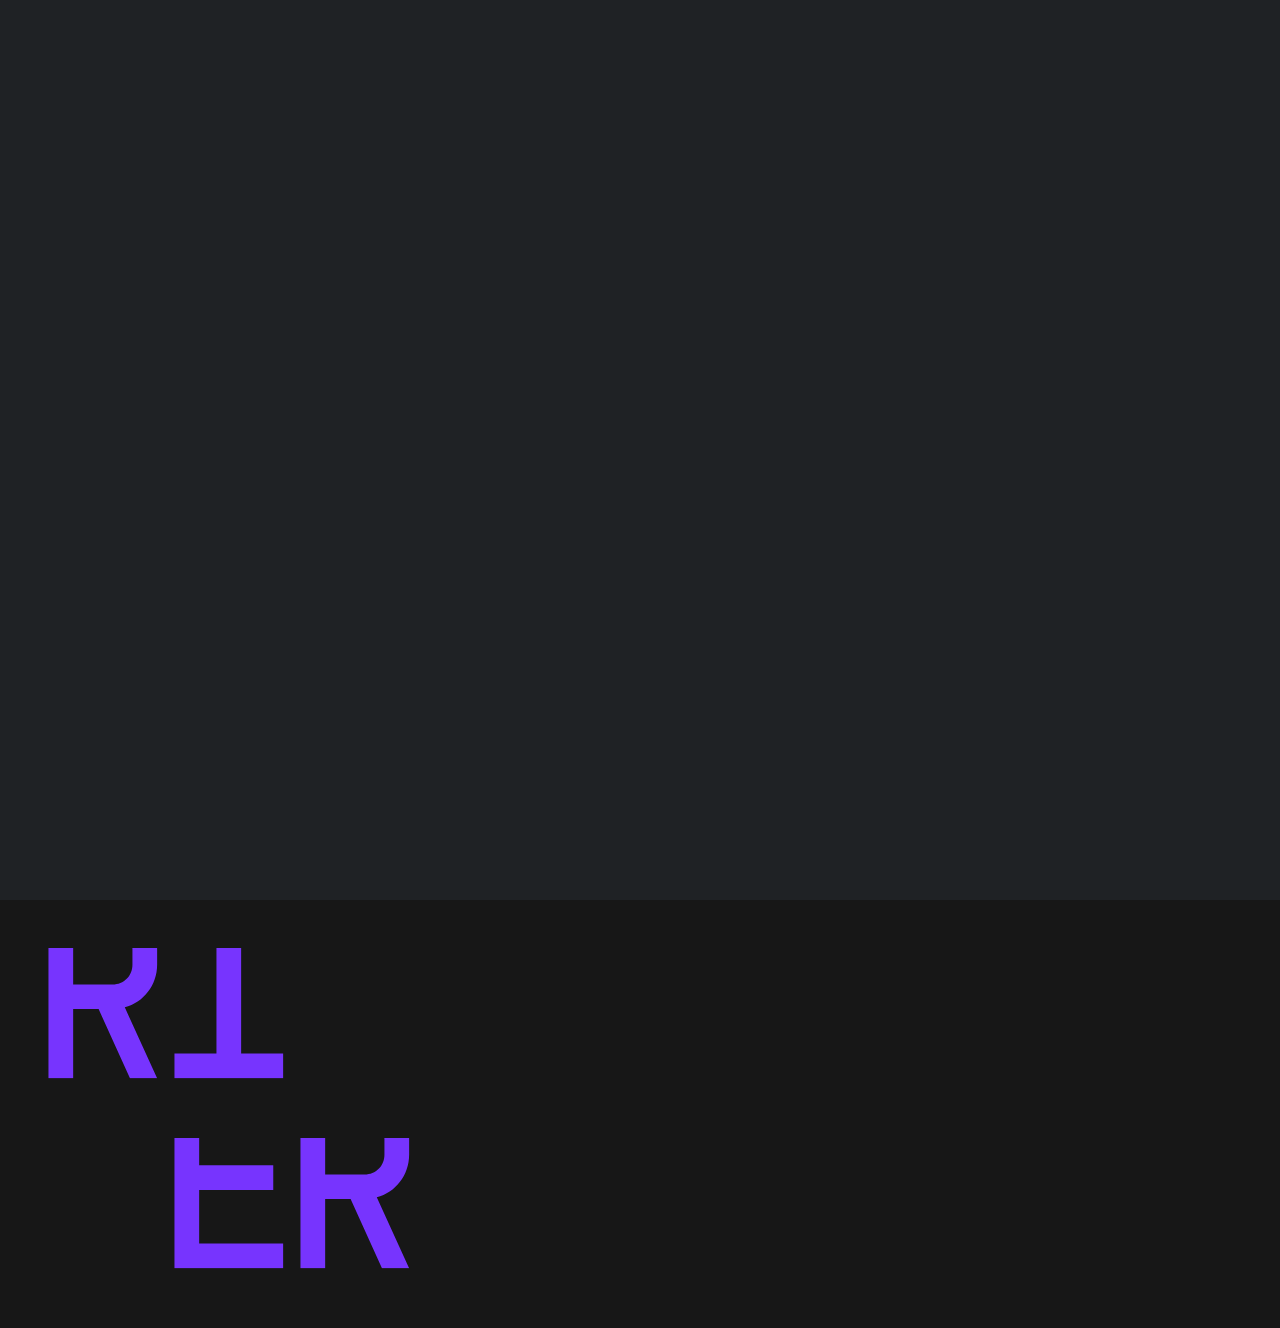
<file: index.html>
<!DOCTYPE html>
<html lang="en">

  <head>
    <meta charset="UTF-8">
    <meta name="viewport" content="width=device-width, initial-scale=1.0">
    <meta http-equiv="X-UA-Compatible" content="ie=edge">

    <link rel="icon" type="image/svg+xml" href="favicon.svg">
    <title>Landon K. Dorrier</title>
    <meta name="description" content="Digital Designer and Developer with over 10 years of experience.">

    <!-- Open Graph? -->

    <!-- Preload Fonts -->
    <link rel="preload" href="/assets/fonts/EditorialNew/PPEditorialNew-UltraboldItalic.otf" as="font" type="font/otf" crossorigin>
    <link rel="preload" href="/assets/fonts/EditorialNew/PPEditorialNew-Italic.otf" as="font" type="font/otf" crossorigin>

    <!-- CSS -->
    <link rel="stylesheet" href="assets/css/reset.css">
    <link rel="stylesheet" href="assets/css/main.css">
  </head>

  <body>

    <!-- ABSOLUTE: Graphic elements -->
    <div class="screen-wipe screen-wipe--3"></div>
    <div class="screen-wipe screen-wipe--2"></div>
    <div class="screen-wipe"></div>

    <!-- Site container -->
    <div class="site-container">

      <!-- Site main -->
      <main class="grid">

        <!-- Name -->
        <div class="grid__name">
          <!-- LANDON -->
          <!-- L -->
          <div class="letter">
            <svg class="animate-in" aria-hidden="true" fill="none" xmlns="http://www.w3.org/2000/svg" viewBox="0 0 114 180"><path d="M26.08.8v153.6h87.04V180H.48V.8h25.6Z" fill="currentColor"/></svg>
          </div>
          <!-- A -->
          <div class="letter">
            <svg class="animate-in" aria-hidden="true" fill="none" xmlns="http://www.w3.org/2000/svg" viewBox="0 0 114 180"><path d="M26.08 180H.48v-58.88L44 .8h25.6l43.52 120.32V180h-25.6v-41.472H26.08V180Zm4.608-67.072h52.224l-25.856-71.68h-.512l-25.856 71.68Z" fill="currentColor"/></svg>
          </div>
          <!-- SPACER -->
          <div class="letter letter--spacer"></div>
          <!-- SPACER -->
          <div class="letter letter--spacer"></div>
          <!-- N -->
          <div class="letter">
            <svg class="animate-in" aria-hidden="true" fill="none" xmlns="http://www.w3.org/2000/svg" viewBox="0 0 114 180"><path d="M87.52.8h25.6V180H76L26.08 43.808V180H.48V.8H37.6l49.92 136.192V.8Z" fill="currentColor"/></svg>
          </div>
          <!-- D -->
          <div class="letter">
            <svg class="animate-in" aria-hidden="true" fill="none" xmlns="http://www.w3.org/2000/svg" viewBox="0 0 114 180"><path d="M67.04.8c25.344 0 46.08 20.48 46.08 46.08v86.784c0 25.344-20.736 46.336-46.08 46.336H.48V.8h66.56ZM26.08 154.144h40.96c11.264 0 20.48-9.216 20.48-20.48V46.88c0-11.264-8.96-20.48-20.48-20.48H26.08v127.744Z" fill="currentColor"/></svg>
          </div>
          <!-- O -->
          <div class="letter letter--o">
            <svg class="animate-in" aria-hidden="true" fill="none" xmlns="http://www.w3.org/2000/svg" viewBox="0 0 161 181"><path d="M48.078 181.488c-32.7 0-47.306-25.724-47.306-57.988C.772 63.768 46.988.112 96.692.112c32.7 0 47.088 25.724 47.088 57.77 0 59.95-45.998 123.606-95.702 123.606Zm3.052-9.156c33.136 0 68.452-72.376 68.452-124.696 0-22.672-6.976-38.586-25.942-38.586-33.136 0-68.452 72.594-68.452 124.914 0 22.454 6.758 38.368 25.942 38.368Z" fill="currentColor"/></svg>
          </div>
          <!-- N -->
          <div class="letter">
            <svg class="animate-in" aria-hidden="true" fill="none" xmlns="http://www.w3.org/2000/svg" viewBox="0 0 114 180"><path d="M87.52.8h25.6V180H76L26.08 43.808V180H.48V.8H37.6l49.92 136.192V.8Z" fill="currentColor"/></svg>
          </div>
          <div class="letter letter--spacer"></div>

          <!-- KYLE -->
          <!-- K -->
          <div class="letter">
            <svg class="animate-in" aria-hidden="true" fill="none" xmlns="http://www.w3.org/2000/svg" viewBox="0 0 114 180"><path d="M26.08 180H.48V.8h25.6v76.8h9.728L82.912.8h30.208L58.08 90.4l55.04 89.6H82.912l-47.104-76.8H26.08V180Z" fill="currentColor"/></svg>
          </div>
          <!-- SPACER -->
          <div class="letter letter--spacer"></div>
          <!-- Y -->
          <!-- <div class="letter">
            <svg class="animate-in" aria-hidden="true" fill="none" xmlns="http://www.w3.org/2000/svg" viewBox="0 0 114 180"><path d="M44 180v-63.744L.48 62.24V.8h25.6v52.224l30.208 37.632h.512l30.72-40.192V.8h25.6v58.368L69.6 116.256V180H44Z" fill="currentColor"/></svg>
          </div> -->
          <!-- L -->
          <!-- <div class="letter">
            <svg class="animate-in" aria-hidden="true" fill="none" xmlns="http://www.w3.org/2000/svg" viewBox="0 0 114 180"><path d="M26.08.8v153.6h87.04V180H.48V.8h25.6Z" fill="currentColor"/></svg>
          </div> -->
          <!-- E -->
          <!-- <div class="letter">
            <svg class="animate-in" aria-hidden="true" fill="none" xmlns="http://www.w3.org/2000/svg" viewBox="0 0 114 180"><path d="M113.12.8v25.6H26.08v46.848h76.8v25.6h-76.8V154.4h87.04V180H.48V.8h112.64Z" fill="currentColor"/></svg>
          </div> -->
  
          <!-- DORRIER -->
          <!-- D -->
          <div class="letter">
            <svg class="animate-in" aria-hidden="true" fill="none" xmlns="http://www.w3.org/2000/svg" viewBox="0 0 114 180"><path d="M67.04.8c25.344 0 46.08 20.48 46.08 46.08v86.784c0 25.344-20.736 46.336-46.08 46.336H.48V.8h66.56ZM26.08 154.144h40.96c11.264 0 20.48-9.216 20.48-20.48V46.88c0-11.264-8.96-20.48-20.48-20.48H26.08v127.744Z" fill="currentColor"/></svg>
          </div>
          <!-- SPACER -->
          <div class="letter letter--spacer"></div>
          <!-- O -->
          <div class="letter letter--o">
            <svg class="animate-in" aria-hidden="true" fill="none" xmlns="http://www.w3.org/2000/svg" viewBox="0 0 161 181"><path d="M48.078 181.488c-32.7 0-47.306-25.724-47.306-57.988C.772 63.768 46.988.112 96.692.112c32.7 0 47.088 25.724 47.088 57.77 0 59.95-45.998 123.606-95.702 123.606Zm3.052-9.156c33.136 0 68.452-72.376 68.452-124.696 0-22.672-6.976-38.586-25.942-38.586-33.136 0-68.452 72.594-68.452 124.914 0 22.454 6.758 38.368 25.942 38.368Z" fill="currentColor"/></svg>
          </div>
          <!-- R -->
          <div class="letter">
            <svg class="animate-in" aria-hidden="true" fill="none" xmlns="http://www.w3.org/2000/svg" viewBox="0 0 114 180"><path d="M113.12 180H84.96l-32.512-71.68H26.08V180H.48V.8h66.56c25.6 0 46.08 20.48 46.08 46.08v15.36c0 21.248-14.08 38.912-33.536 44.288L113.12 180ZM26.08 82.72h40.96c11.52 0 20.48-8.96 20.48-20.48V46.88c0-11.52-8.96-20.48-20.48-20.48H26.08v56.32Z" fill="currentColor"/></svg>
          </div>
          <!-- SPACER -->
          <!-- <div class="letter letter--spacer"></div> -->
          <!-- R -->
          <div class="letter">
            <svg class="animate-in" aria-hidden="true" fill="none" xmlns="http://www.w3.org/2000/svg" viewBox="0 0 114 180"><path d="M113.12 180H84.96l-32.512-71.68H26.08V180H.48V.8h66.56c25.6 0 46.08 20.48 46.08 46.08v15.36c0 21.248-14.08 38.912-33.536 44.288L113.12 180ZM26.08 82.72h40.96c11.52 0 20.48-8.96 20.48-20.48V46.88c0-11.52-8.96-20.48-20.48-20.48H26.08v56.32Z" fill="currentColor"/></svg>
          </div>
          <!-- SPACER -->
          <!-- <div class="letter letter--spacer"></div> -->
          <!-- I -->
          <div class="letter">
            <svg class="animate-in" aria-hidden="true" fill="none" xmlns="http://www.w3.org/2000/svg" viewBox="0 0 114 180"><path d="M.48.8h112.64v25.6H69.6v128h43.52V180H.48v-25.6H44v-128H.48V.8Z" fill="currentColor"/></svg>
          </div>
          <!-- SPACER -->
          <div class="letter letter--spacer"></div>
          <!-- SPACER -->
          <div class="letter letter--spacer"></div>
          <!-- E -->
          <div class="letter">
            <svg class="animate-in" aria-hidden="true" fill="none" xmlns="http://www.w3.org/2000/svg" viewBox="0 0 114 180"><path d="M113.12.8v25.6H26.08v46.848h76.8v25.6h-76.8V154.4h87.04V180H.48V.8h112.64Z" fill="currentColor"/></svg>
          </div>
          <!-- R -->
          <div class="letter">
            <svg class="animate-in" aria-hidden="true" fill="none" xmlns="http://www.w3.org/2000/svg" viewBox="0 0 114 180"><path d="M113.12 180H84.96l-32.512-71.68H26.08V180H.48V.8h66.56c25.6 0 46.08 20.48 46.08 46.08v15.36c0 21.248-14.08 38.912-33.536 44.288L113.12 180ZM26.08 82.72h40.96c11.52 0 20.48-8.96 20.48-20.48V46.88c0-11.52-8.96-20.48-20.48-20.48H26.08v56.32Z" fill="currentColor"/></svg>
          </div>

        </div>

        <!-- Body content -->
        <div class="grid__main">
          <section class="section">
            <h1 class="section__heading">Landon K. Dorrier</h1>
            <ul class="list-style-none">
              <li>Husband + Father + Son</li>
              <li>Digital Designer + Developer</li>
            </ul>
            <ul class="list-style-none">
              <li>Part of the great team at <a href="https://www.journeygroup.com/">Journey Group</a></li>
              <li>Charlottesville—VA</li>
            </ul>
          </section>
          <section class="section">
            <h1 class="section__heading">Hyperlinks</h1>
            <ul class="list-style-none">
              <li><a href="https://www.behance.net/landonkd">Behance</a></li>
              <li><a href="https://github.com/landonkd">GitHub</a></li>
              <li><a href="https://www.linkedin.com/pub/letter--dorrier/51/a76/586">LinkedIn</a></li>
            </ul>
          </section>
        </div>







        <!-- Name -->
        <div class="grid__name">
          <!-- DORRIER -->
          <!-- SPACER -->
          <div class="letter letter--spacer"></div>
          <!-- SPACER -->
          <div class="letter letter--spacer"></div>
          <!-- D -->
          <div class="letter">
            <svg class="animate-in" aria-hidden="true" fill="none" xmlns="http://www.w3.org/2000/svg" viewBox="0 0 114 180"><path d="M67.04.8c25.344 0 46.08 20.48 46.08 46.08v86.784c0 25.344-20.736 46.336-46.08 46.336H.48V.8h66.56ZM26.08 154.144h40.96c11.264 0 20.48-9.216 20.48-20.48V46.88c0-11.264-8.96-20.48-20.48-20.48H26.08v127.744Z" fill="currentColor"/></svg>
          </div>
          <!-- O -->
          <div class="letter letter--o">
            <svg class="animate-in" aria-hidden="true" fill="none" xmlns="http://www.w3.org/2000/svg" viewBox="0 0 161 181"><path d="M48.078 181.488c-32.7 0-47.306-25.724-47.306-57.988C.772 63.768 46.988.112 96.692.112c32.7 0 47.088 25.724 47.088 57.77 0 59.95-45.998 123.606-95.702 123.606Zm3.052-9.156c33.136 0 68.452-72.376 68.452-124.696 0-22.672-6.976-38.586-25.942-38.586-33.136 0-68.452 72.594-68.452 124.914 0 22.454 6.758 38.368 25.942 38.368Z" fill="currentColor"/></svg>
          </div>
          <!-- R -->
          <div class="letter">
            <svg class="animate-in" aria-hidden="true" fill="none" xmlns="http://www.w3.org/2000/svg" viewBox="0 0 114 180"><path d="M113.12 180H84.96l-32.512-71.68H26.08V180H.48V.8h66.56c25.6 0 46.08 20.48 46.08 46.08v15.36c0 21.248-14.08 38.912-33.536 44.288L113.12 180ZM26.08 82.72h40.96c11.52 0 20.48-8.96 20.48-20.48V46.88c0-11.52-8.96-20.48-20.48-20.48H26.08v56.32Z" fill="currentColor"/></svg>
          </div>
          <!-- SPACER -->
          <div class="letter letter--spacer"></div>
          <!-- SPACER -->
          <div class="letter letter--spacer"></div>
          <!-- R -->
          <div class="letter">
            <svg class="animate-in" aria-hidden="true" fill="none" xmlns="http://www.w3.org/2000/svg" viewBox="0 0 114 180"><path d="M113.12 180H84.96l-32.512-71.68H26.08V180H.48V.8h66.56c25.6 0 46.08 20.48 46.08 46.08v15.36c0 21.248-14.08 38.912-33.536 44.288L113.12 180ZM26.08 82.72h40.96c11.52 0 20.48-8.96 20.48-20.48V46.88c0-11.52-8.96-20.48-20.48-20.48H26.08v56.32Z" fill="currentColor"/></svg>
          </div>
          <!-- SPACER -->
          <!-- <div class="letter letter--spacer"></div> -->
          <!-- I -->
          <div class="letter">
            <svg class="animate-in" aria-hidden="true" fill="none" xmlns="http://www.w3.org/2000/svg" viewBox="0 0 114 180"><path d="M.48.8h112.64v25.6H69.6v128h43.52V180H.48v-25.6H44v-128H.48V.8Z" fill="currentColor"/></svg>
          </div>
          <!-- E -->
          <div class="letter">
            <svg class="animate-in" aria-hidden="true" fill="none" xmlns="http://www.w3.org/2000/svg" viewBox="0 0 114 180"><path d="M113.12.8v25.6H26.08v46.848h76.8v25.6h-76.8V154.4h87.04V180H.48V.8h112.64Z" fill="currentColor"/></svg>
          </div>
          <!-- SPACER -->
          <div class="letter letter--spacer"></div>
          <!-- R -->
          <div class="letter">
            <svg class="animate-in" aria-hidden="true" fill="none" xmlns="http://www.w3.org/2000/svg" viewBox="0 0 114 180"><path d="M113.12 180H84.96l-32.512-71.68H26.08V180H.48V.8h66.56c25.6 0 46.08 20.48 46.08 46.08v15.36c0 21.248-14.08 38.912-33.536 44.288L113.12 180ZM26.08 82.72h40.96c11.52 0 20.48-8.96 20.48-20.48V46.88c0-11.52-8.96-20.48-20.48-20.48H26.08v56.32Z" fill="currentColor"/></svg>
          </div>

        </div>

      </main><!-- .main -->

    </div><!-- .site-container -->

    <!-- JS Scripts -->
    <!-- <script src="assets/js/main.js"></script> -->
  </body>

</html>
</file>
<file: assets/css/main.css>
/* Variables 
----------------------------- */
:root {
  /* Colors */
  --midnight: #030303; 
  --moonlight: #171717;
  --shadow: #1F2225;
  --light: #BABFC5;
  --grey: #464D53;
  --violet: #7734FE;
  --violet-d: #6B50C3;
  --violet-dd: #5339A7;
  --violet-ddd: #402C81;
  --violet-dddd: #3a2874;
  --ultra-violet: #430BFF;
  
  --color-name: var(--violet);
  --color-text: var(--violet-d);
  --color-heading: var(--violet-d);
  --color-bg: var(--moonlight);
  --color-border: var(--violet-dddd);

  /* Typography */
  --base-font-size: 18px;
  --font-serif: 'Editorial New', ui-serif, Georgia, Cambria, 'Times New Roman', Times, serif;
  --font-sans: 'Neue Montreal', ui-sans-serif, system-ui, -apple-system, BlinkMacSystemFont, 'Segoe UI', Roboto, 'Helvetica Neue', Arial, sans-serif;

  /* Measures */
  --space-stack: 1lh;
  --base-pad: 1rem;
  --base-margin: var(--space-stack, 1.5rem);
  --grid-gap: 3rem;
  --main-content-offset-top: 2rem;
  --section-margin: calc(3 * var(--base-margin));
  --site-gutter: 2rem;

  /* Other */
  --border: 1px solid var(--color-border);

  /* Motion
  ------------------- */
  --ease-in: cubic-bezier(.895,.03,.685,.22);
  --ease-out: cubic-bezier(.165,.84,.44,1);
  --ease-in-out: cubic-bezier(0.65, 0.05, 0.36, 1);
  --ease-authentic-motion: cubic-bezier(0.4,0,0.2,1);
  --cubic-screen-wipe: cubic-bezier(.79,.14,.15,.86);
}

@media (min-width: 750px) {
  :root {
    --base-font-size: 20px;
    --grid-gap: 4.5rem;
    --main-content-offset-top: 10rem;
    --section-margin: calc(4 * var(--base-margin));
  }
}

@media (min-width: 1024px) {
  :root {
    --main-content-offset-top: 15rem;
    --site-gutter: 3rem;
  }
}

@media (min-width: 1440px) {
  :root {
    --base-font-size: 24px;
    --base-margin: 2rem;
    --grid-gap: 6rem;
    --main-content-offset-top: 16rem;
    --section-margin: calc(3 * var(--base-margin));
  }
}

@media (min-width: 1600px) {
  :root {
    --main-content-offset-top: 18vw;
  }
}

@media (min-width: 2400px) {
  :root {
    --base-font-size: 20px;
  }
}


/* Fonts 
------------------- */
@font-face {
  font-family: 'Editorial New';
  src: url('../fonts/EditorialNew/PPEditorialNew-UltraboldItalic.otf');
  font-style: italic;
  font-weight: 800;
  font-display: swap;
}

@font-face {
  font-family: 'Editorial New';
  src: url('../fonts/EditorialNew/PPEditorialNew-Italic.otf');
  font-style: italic;
  font-weight: 400;
  font-display: swap;
}

@font-face {
  font-family: 'Neue Montreal';
  src: url('../fonts/NeueMontreal/PPNeueMontreal-Bold.otf');
  font-style: normal;
  font-weight: 600;
  font-display: swap;
}


/* Utility 
------------------- */
.sr-only {
  clip: rect(0 0 0 0);
  clip-path: inset(50%);
  height: 1px;
  overflow: hidden;
  position: absolute;
  white-space: nowrap;
  width: 1px;
}

.nowrap {
  display: block;
  white-space: nowrap;
}

.list-style-none {
  list-style: none;
  margin: 0;
  padding-left: 0;
}


/* Base 
----------------------------- */
body {
  background-color: var(--color-bg);
  color: var(--color-text);
  font-family: var(--font-serif);
  font-size: var(--base-font-size);
  font-style: italic;
  font-weight: 400;
  line-height: 1.5;
  overflow-x: hidden;
  padding: 0;
  position: relative;
  -webkit-font-smoothing: antialiased;
}

::selection {
  background-color: var(--ultra-violet);
  color: white;
}

::-moz-selection {
  background-color: var(--ultra-violet);
  color: white;
}

ul li,
ol li {
  margin-bottom: 5px;
}

ul li:last-child,
ol li:last-child {
  margin-bottom: 0;
}

a,
a:visited {
  color: var(--color-text);
  text-decoration: underline;
  text-underline-offset: 2px;
  text-decoration-thickness: 2px;
  transition: none;
}

a:hover,
a:focus {
  color: var(--ultra-violet);
  text-decoration-color: var(--ultra-violet);
}


/* Site container 
----------------------------- */
.site-container {
  display: grid;
  grid-template-rows: auto 1fr auto;
  grid-template-columns: 100%;
  min-height: 100svh;
  overflow: hidden;
  padding: 0 var(--site-gutter);
  position: relative;
}


/* Sections 
----------------------------- */
.section {
  margin-bottom: var(--section-margin);
}

.section p,
.section ul,
.section ol {
  margin-bottom: var(--base-margin);
}

.section p:last-child,
.section ul:last-child,
.section ol:last-child {
  margin-bottom: 0;
}

.section__heading {
  color: var(--color-heading);
  font-family: var(--font-serif);
  font-size: var(--base-font-size);
  font-style: italic;
  /* font-weight: 800; */
  font-weight: 400;
  line-height: 1.2;
  margin-bottom: var(--base-margin);
  padding-bottom: calc(var(--base-pad) / 2);
  position: relative;
}

.section__heading::before,
.section__heading::after {
  background-color: var(--color-border);
  bottom: 0;
  content: '';
  display: block;
  height: 1px;
  position: absolute;
  right: 0;
  width: 100vw;
}

/* .section__heading::before {
  left: 0;
  right: auto;
} */


/* Grid 
----------------------------- */
.grid {
  display: grid;
  gap: var(--grid-gap);
  grid-template-columns: 1fr;
  margin-left: auto;
  margin-right: auto;
  max-width: 45ch;
  min-height: 100vh;
  width: 100%;
}

.grid__main {
  padding-top: var(--main-content-offset-top);
}

@media (min-width: 750px) {
  .grid {
    grid-template-columns: 2fr min(35ch, 100%);
    margin-left: 0;
    margin-right: 0;
    max-width: 100%;
  }
  .grid__main {
    grid-column: 2;
  }
}

@media (min-width: 1040px) {
  .grid {
    grid-template-columns: 2fr min(35ch, 100%) 1fr;
  }
}

@media (min-width: 1200px) {
  .grid {
    gap: 8rem;
  }
}

@media (min-width: 1600px) {
  .grid {
    gap: 10rem;
    grid-template-columns: 1fr min(35ch, 100%) 1fr;
  }
}


/* Name Grid 
----------------------------- */
.grid__name {
  color: var(--color-name);
  display: grid;
  gap: 1rem;
  grid-template-columns: 1fr 1fr 1fr;
  grid-template-rows: repeat(7, auto) 1fr;
  margin-left: auto;
  margin-right: auto;
  max-width: 460px;
  position: relative;
  width: 100%;
  z-index: 5;
}

.grid__name:last-child {
  display: none;
}

@media (min-width: 1024px) {
  .grid__name {
    max-width: 100%;
  }
}

@media (min-width: 1600px) {
  .grid__name {
    grid-template-rows: repeat(4, auto) 1fr;
  }
  .grid__name:first-child {
    margin-bottom: -1rem;
    margin-top: 0;
  }
  .grid__name:first-child .letter:nth-child(n + 11) {
    display: none;
  }
  .grid__name:last-child {
    display: grid;
    margin-bottom: -1rem;
    margin-top: auto;
  }
}

.letter {
  display: inline-block;
  overflow: hidden;
  vertical-align: bottom;
}

.letter--o {
  transform: scale(1.4) translate(-5%, 15%);
}

.letter svg {
  height: auto;

  display: inline-block;
  vertical-align: bottom;
}

.letter .animate-in {
  animation-delay: 1.3s;
}
.letter:nth-child(2n) .animate-in {
  animation-delay: 1.1s;
}
.letter:nth-child(3n) .animate-in {
  animation-delay: 1.2s;
}
.letter:nth-child(4n) .animate-in {
  animation-delay: 1.3s;
}
.letter:nth-child(5n) .animate-in {
  animation-delay: 1.4s;
}
.letter:nth-child(6n) .animate-in {
  animation-delay: 1.2s;
}


/* Animations
----------------------------- */
@keyframes animate-in {
  0% {
    transform: translateY(-25%);
  }
  to {
    transform: translateY(0);
  }
}

@keyframes slide-down {
  0% {
    transform: translateY(0)
  }
  to {
    transform: translateY(100%)
  }
}

.animate-in {
  transform: translateY(-25%);
  animation: animate-in 1s var(--ease-authentic-motion) 1 forwards;
}

.screen-wipe {
  animation: 
    slide-down 1s var(--cubic-screen-wipe) 0.5s 1 forwards,
    fade-out 0s linear 1.5s 1 forwards;
  background-color: var(--shadow);
  color: white;
  display: block;
  height: 100%;
  pointer-events: none;
  position: fixed;
  top: 0;
  user-select: none;
  width: 100%;
  z-index: 15;
}

.screen-wipe--2 {
  animation: 
    slide-down 1s var(--cubic-screen-wipe) 0.75s 1 forwards,
    fade-out 0s linear 1.75s 1 forwards;
  background-color: #1B1D1E;
}
.screen-wipe--3 {
  animation: 
    slide-down 1s var(--cubic-screen-wipe) 1.25s 1 forwards,
    fade-out 0s linear 2.25s 1 forwards;
  background-color: var(--color-bg);
}
</file>
